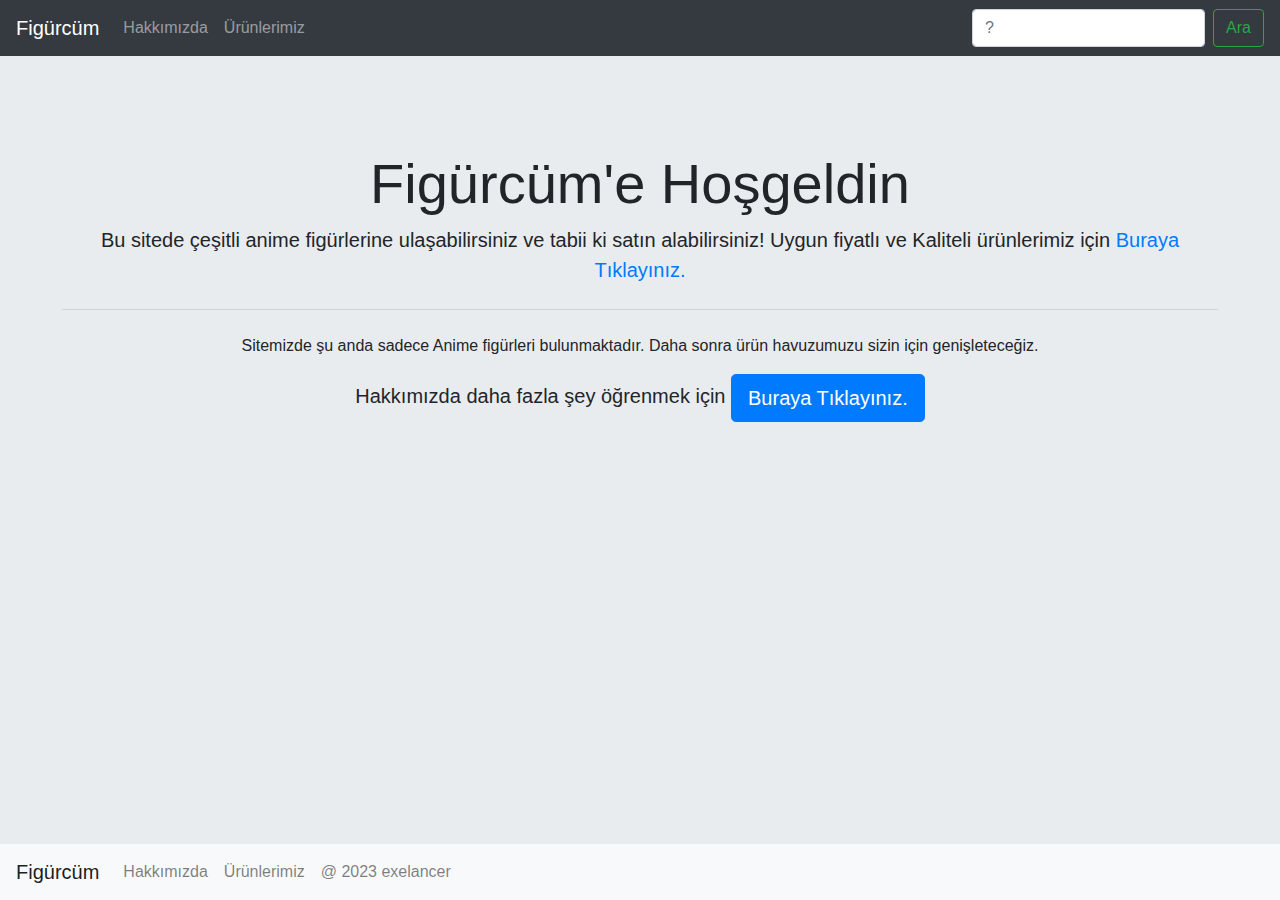
<file: index.html>
<!DOCTYPE html>
<html lang="en">
<head>
    <meta charset="UTF-8">
    <meta name="viewport" content="width=device-width, initial-scale=1.0">
    <title>Figürcüm</title>
    <link rel="stylesheet" href="https://cdn.jsdelivr.net/npm/bootstrap@4.0.0/dist/css/bootstrap.min.css" integrity="sha384-Gn5384xqQ1aoWXA+058RXPxPg6fy4IWvTNh0E263XmFcJlSAwiGgFAW/dAiS6JXm" crossorigin="anonymous">
    <link rel="stylesheet" href="style.css">
</head>
<body>
<!-- Header Start -->
 <header>
    <nav class="navbar navbar-expand-lg navbar-dark bg-dark">
        <a class="navbar-brand" href="index.html">Figürcüm</a>
        <div class="collapse navbar-collapse" id="navbarSupportedContent">
          <ul class="navbar-nav mr-auto">
            <li class="nav-item">
              <a class="nav-link" href="hakkimizda.html">Hakkımızda</a>
            </li>
            <li class="nav-item">
                <a class="nav-link" href="urunlerimiz.html">Ürünlerimiz</a>
            </li>
          </ul>
          <form class="form-inline my-2 my-lg-0">
            <input class="form-control mr-sm-2" type="search" placeholder="?" aria-label="Search">
            <button class="btn btn-outline-success my-2 my-sm-0" type="submit">Ara</button>
          </form>
        </div>
      </nav>
 </header>
 <!-- Header End -->
    <div class="content">
        <!-- Sayfa Icerigi -->
     <center>
       <div class="jumbotron">
         <h1 class="display-4">Figürcüm'e Hoşgeldin</h1>
         <p class="lead">Bu sitede çeşitli anime figürlerine ulaşabilirsiniz ve tabii ki satın alabilirsiniz! Uygun fiyatlı ve Kaliteli ürünlerimiz için <a href="urunlerimiz.html">Buraya Tıklayınız.</a></p>
         <hr class="my-4">
         <p>Sitemizde şu anda sadece Anime figürleri bulunmaktadır. Daha sonra ürün havuzumuzu sizin için genişleteceğiz.</p>
         <p class="lead">
          Hakkımızda daha fazla şey öğrenmek için <a class="btn btn-primary btn-lg" href="hakkimizda.html" role="button">Buraya Tıklayınız.</a>
         </p>
       </div>
     </center>
        <!-- Sayfa Icerigi Sonu -->
    </div>
    <footer>
      <nav class="navbar navbar-expand fixed-bottom navbar-light bg-light">
        <a class="navbar-brand" href="index.html">Figürcüm</a>
        <div class="collapse navbar-collapse" id="navbarSupportedContent">
          <ul class="navbar-nav mr-auto">
            <li class="nav-item">
              <a class="nav-link" href="hakkimizda.html">Hakkımızda</a>
            </li>
            <li class="nav-item">
                <a class="nav-link" href="urunlerimiz.html">Ürünlerimiz</a>
            </li>
            <li class="nav-item nav-link">
              @ 2023 exelancer
          </li>
          </ul>
        </div>
      </nav>
     </footer>
</body>
</html>
</file>
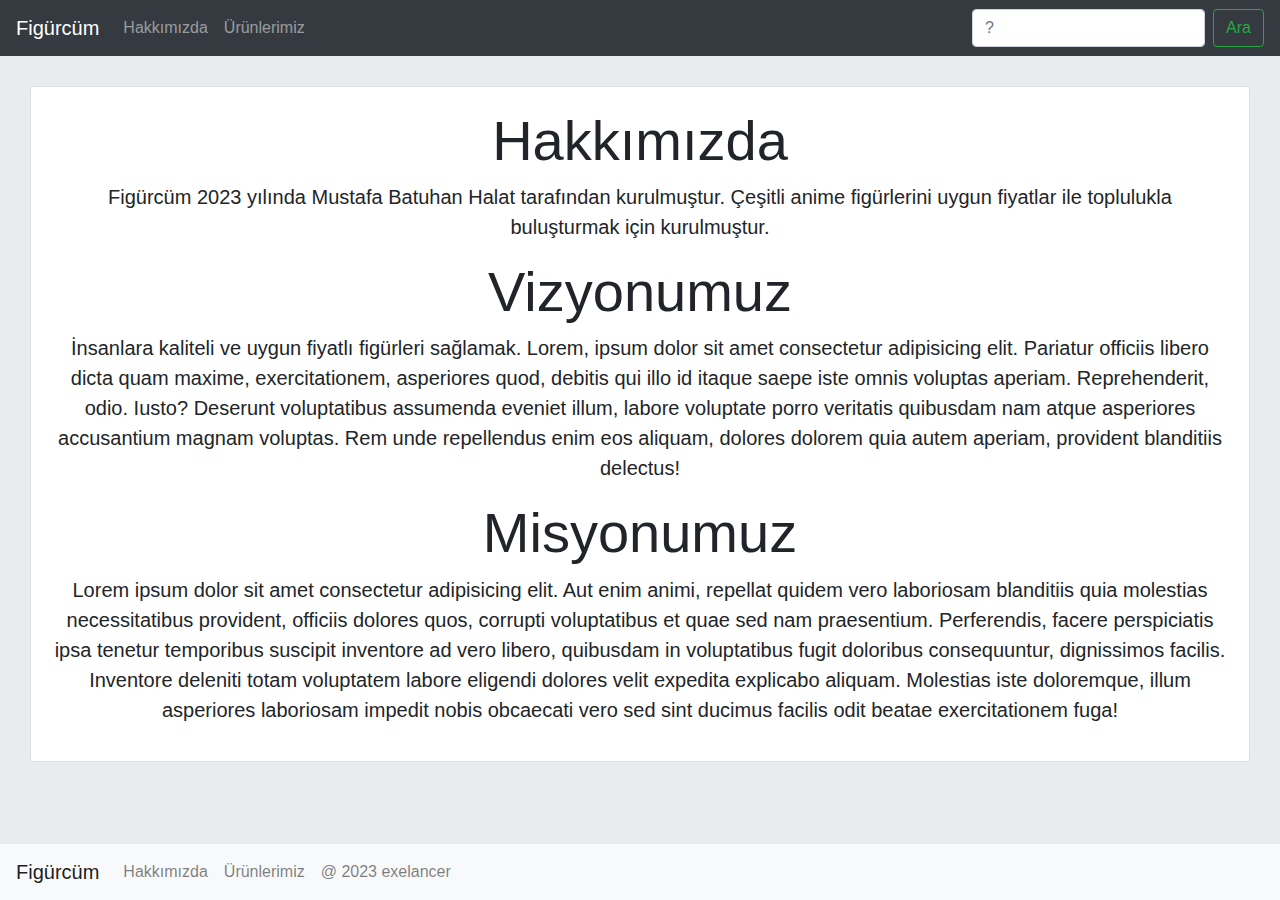
<file: hakkimizda.html>
<!DOCTYPE html>
<html lang="en">
<head>
    <meta charset="UTF-8">
    <meta name="viewport" content="width=device-width, initial-scale=1.0">
    <title>Figürcüm</title>
    <link rel="stylesheet" href="https://cdn.jsdelivr.net/npm/bootstrap@4.0.0/dist/css/bootstrap.min.css" integrity="sha384-Gn5384xqQ1aoWXA+058RXPxPg6fy4IWvTNh0E263XmFcJlSAwiGgFAW/dAiS6JXm" crossorigin="anonymous">
    <link rel="stylesheet" href="style.css">
</head>
<body>
<!-- Header Start -->
 <header>
    <nav class="navbar navbar-expand-lg navbar-dark bg-dark">
        <a class="navbar-brand" href="index.html">Figürcüm</a>
        <div class="collapse navbar-collapse" id="navbarSupportedContent">
          <ul class="navbar-nav mr-auto">
            <li class="nav-item">
              <a class="nav-link" href="hakkimizda.html">Hakkımızda</a>
            </li>
            <li class="nav-item">
                <a class="nav-link" href="urunlerimiz.html">Ürünlerimiz</a>
            </li>
          </ul>
          <form class="form-inline my-2 my-lg-0">
            <input class="form-control mr-sm-2" type="search" placeholder="?" aria-label="Search">
            <button class="btn btn-outline-success my-2 my-sm-0" type="submit">Ara</button>
          </form>
        </div>
      </nav>
 </header>
 <!-- Header End -->
    <div class="content">
        <!-- Sayfa Icerigi -->
     <center>
        <div class="card">
            <div class="card-body">
              <h1 class="display-4">Hakkımızda</h1>
              <p class="lead">Figürcüm 2023 yılında Mustafa Batuhan Halat tarafından kurulmuştur. Çeşitli anime figürlerini uygun fiyatlar ile toplulukla buluşturmak için kurulmuştur.</p>
              <h1 class="display-4">Vizyonumuz</h1>
              <p class="lead">İnsanlara kaliteli ve uygun fiyatlı figürleri sağlamak. Lorem, ipsum dolor sit amet consectetur adipisicing elit. Pariatur officiis libero dicta quam maxime, exercitationem, asperiores quod, debitis qui illo id itaque saepe iste omnis voluptas aperiam. Reprehenderit, odio. Iusto?
                Deserunt voluptatibus assumenda eveniet illum, labore voluptate porro veritatis quibusdam nam atque asperiores accusantium magnam voluptas. Rem unde repellendus enim eos aliquam, dolores dolorem quia autem aperiam, provident blanditiis delectus!</p>
              <h1 class="display-4">Misyonumuz</h1>
              <p class="lead">Lorem ipsum dolor sit amet consectetur adipisicing elit. Aut enim animi, repellat quidem vero laboriosam blanditiis quia molestias necessitatibus provident, officiis dolores quos, corrupti voluptatibus et quae sed nam praesentium.
                Perferendis, facere perspiciatis ipsa tenetur temporibus suscipit inventore ad vero libero, quibusdam in voluptatibus fugit doloribus consequuntur, dignissimos facilis. Inventore deleniti totam voluptatem labore eligendi dolores velit expedita explicabo aliquam.
                Molestias iste doloremque, illum asperiores laboriosam impedit nobis obcaecati vero sed sint ducimus facilis odit beatae exercitationem fuga!</p>
            </div>
          </div>
     </center>
        <!-- Sayfa Icerigi Sonu -->
    </div>
    <footer>
        <nav class="navbar navbar-expand fixed-bottom navbar-light bg-light">
          <a class="navbar-brand" href="index.html">Figürcüm</a>
          <div class="collapse navbar-collapse" id="navbarSupportedContent">
            <ul class="navbar-nav mr-auto">
              <li class="nav-item">
                <a class="nav-link" href="hakkimizda.html">Hakkımızda</a>
              </li>
              <li class="nav-item">
                  <a class="nav-link" href="urunlerimiz.html">Ürünlerimiz</a>
              </li>
              <li class="nav-item nav-link">
                @ 2023 exelancer
            </li>
            </ul>
          </div>
        </nav>
       </footer>
</body>
</html>
</file>
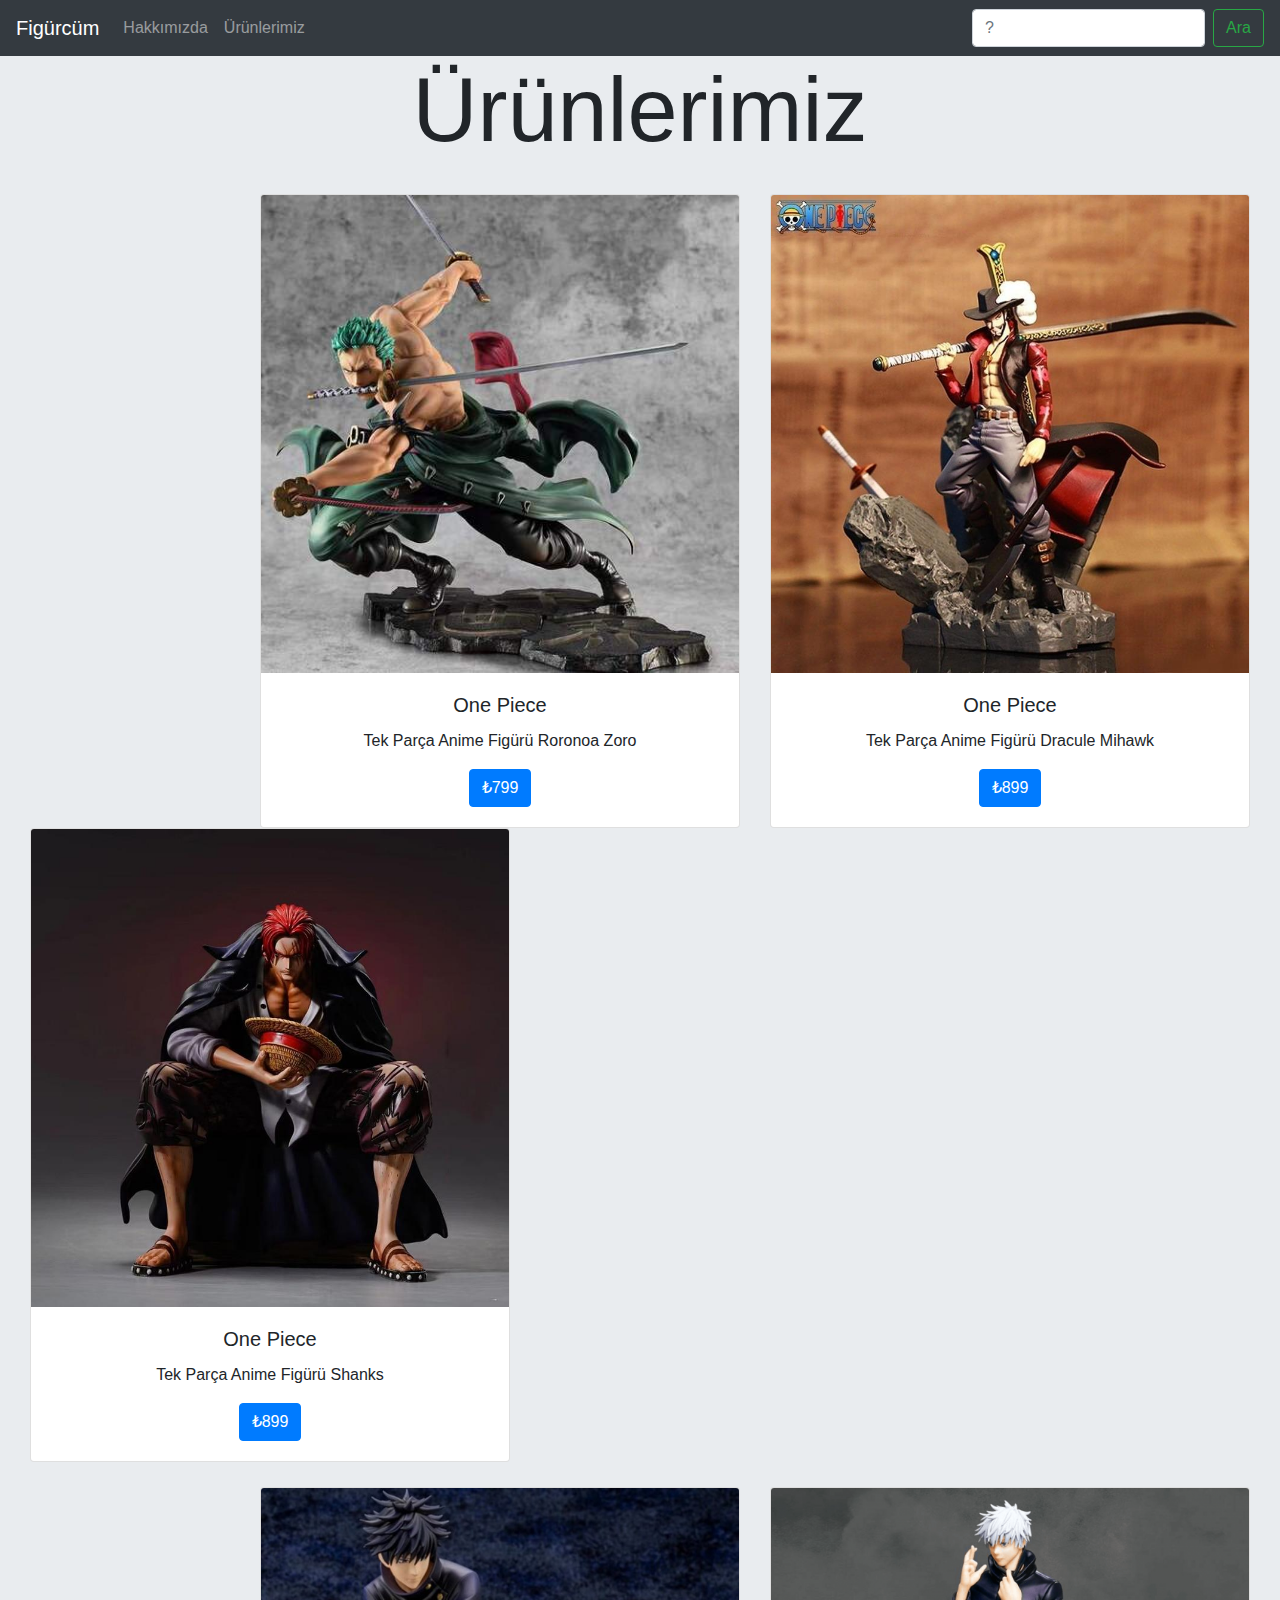
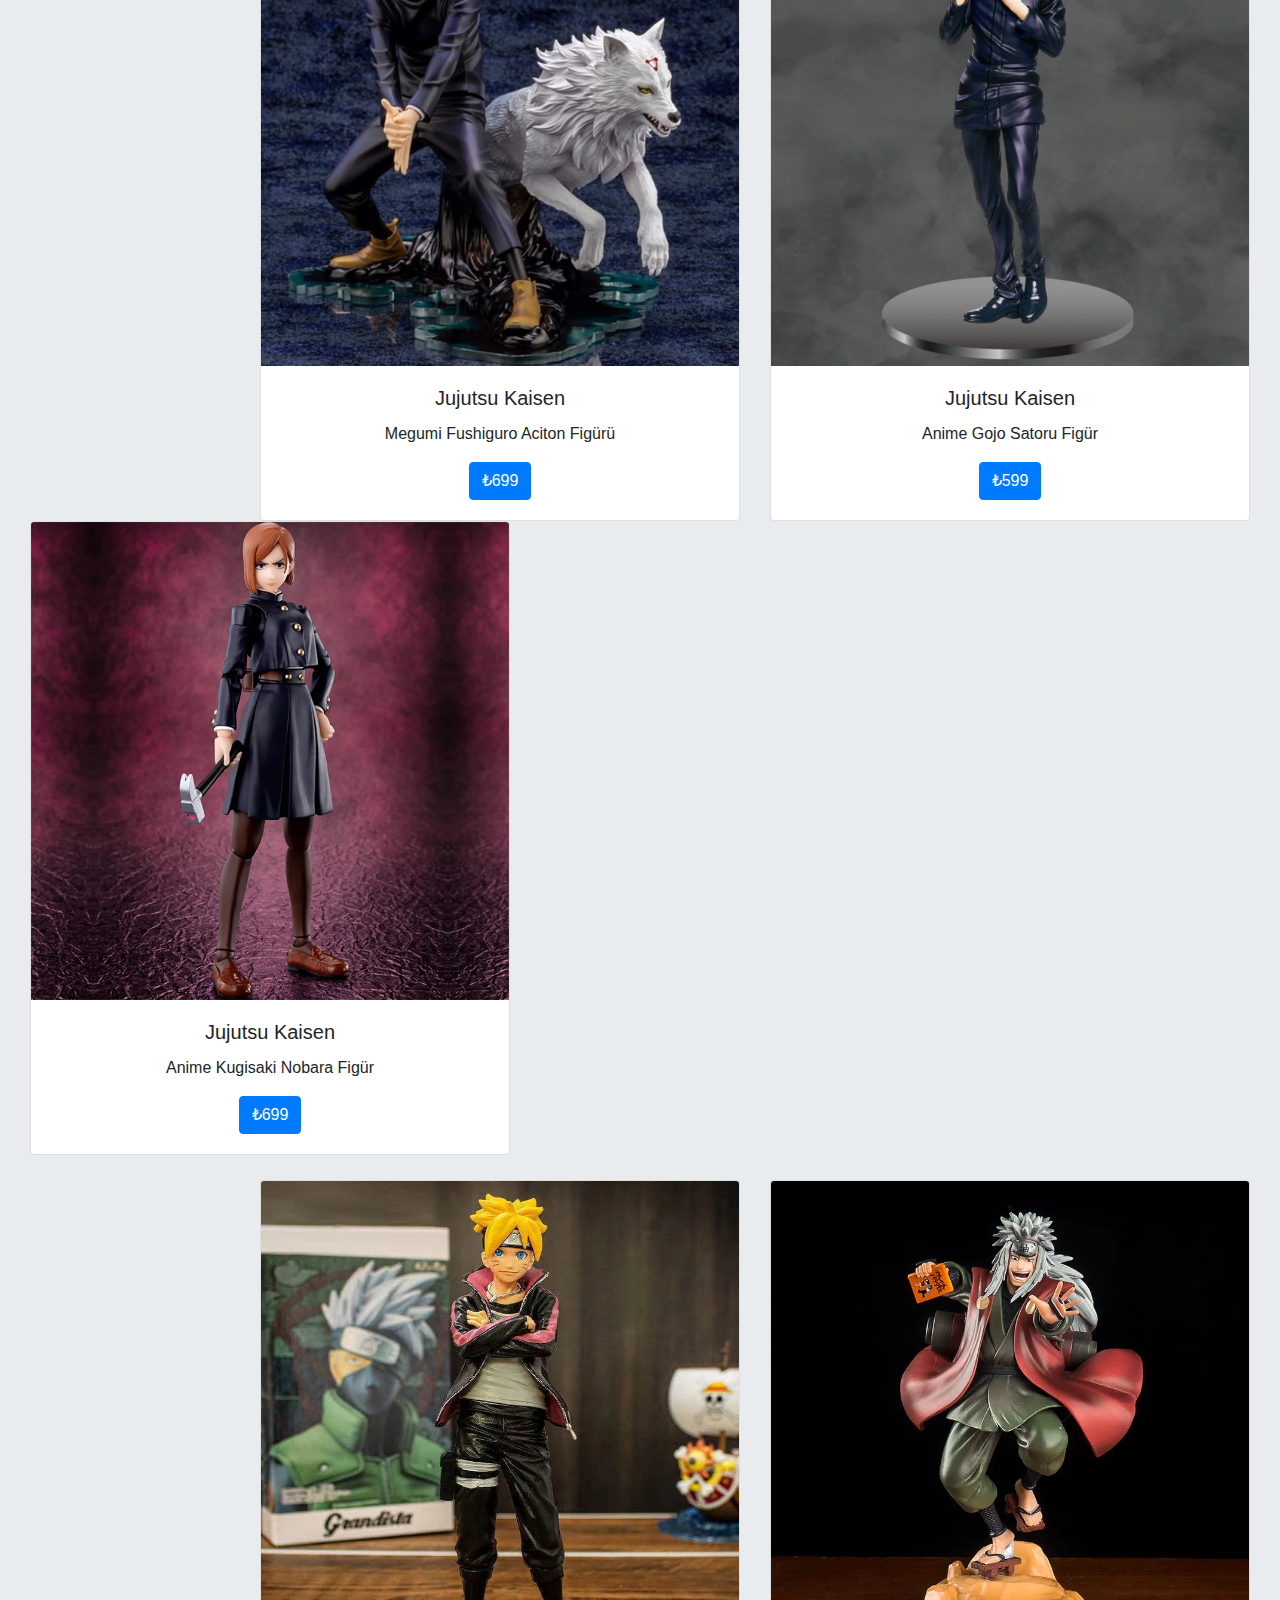
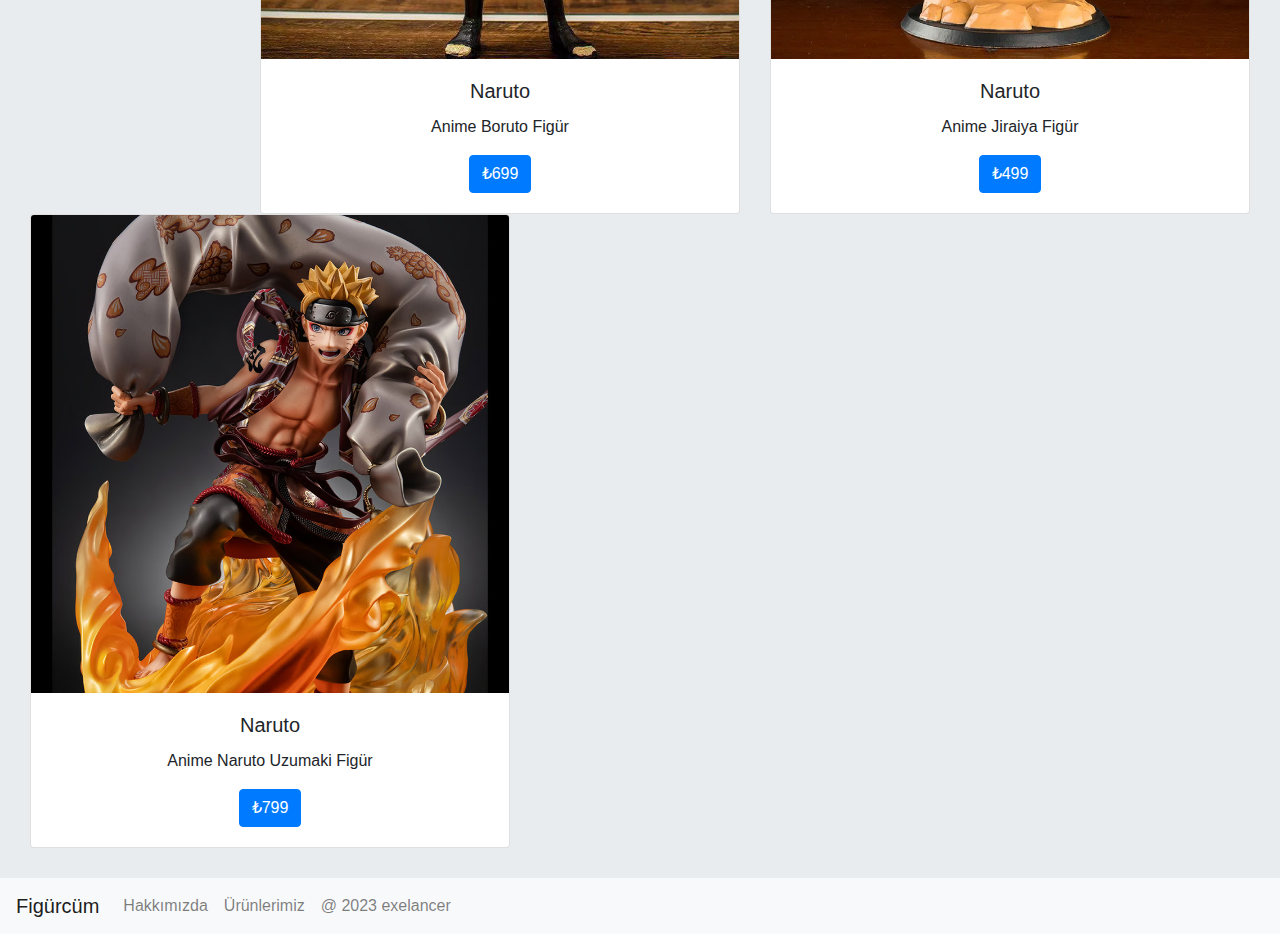
<file: urunlerimiz.html>
<!DOCTYPE html>
<html lang="en">
<head>
    <meta charset="UTF-8">
    <meta name="viewport" content="width=device-width, initial-scale=1.0">
    <title>Figürcüm</title>
    <link rel="stylesheet" href="https://cdn.jsdelivr.net/npm/bootstrap@4.0.0/dist/css/bootstrap.min.css" integrity="sha384-Gn5384xqQ1aoWXA+058RXPxPg6fy4IWvTNh0E263XmFcJlSAwiGgFAW/dAiS6JXm" crossorigin="anonymous">
    <link rel="stylesheet" href="style.css">
</head>
<body>
<!-- Header Start -->
 <header>
    <nav class="navbar navbar-expand navbar-dark bg-dark">
        <a class="navbar-brand" href="index.html">Figürcüm</a>
        <div class="collapse navbar-collapse" id="navbarSupportedContent">
          <ul class="navbar-nav mr-auto">
            <li class="nav-item">
              <a class="nav-link" href="hakkimizda.html">Hakkımızda</a>
            </li>
            <li class="nav-item">
                <a class="nav-link" href="urunlerimiz.html">Ürünlerimiz</a>
            </li>
          </ul>
          <form class="form-inline my-2 my-lg-0">
            <input class="form-control mr-sm-2" type="search" placeholder="?" aria-label="Search">
            <button class="btn btn-outline-success my-2 my-sm-0" type="submit">Ara</button>
          </form>
        </div>
      </nav>
      <center>
          <h1 class="display-4" style="font-size: 90px;">Ürünlerimiz</h1>
      </center>
 </header>
<!-- Header End -->

<!-- Sayfa Icerigi -->
  <div class="content">
    <center>
      <!-- Ilk Satir -->
      <div class="row">
        <div class="col-sm"></div>
        <div class="col-sm"></div>
        <div class="col-sm">
          <div class="card" style="width: 30rem;">
            <img class="card-img-top" src="assets/RoronoaZoro.jpeg" alt="Card image cap">
            <div class="card-body">
              <h5 class="card-title">One Piece</h5>
              <p class="card-text">Tek Parça Anime Figürü Roronoa Zoro</p>
              <a href="#" class="btn btn-primary">₺799</a>
            </div>
          </div>
        </div>
        <div class="col-sm">
          <div class="card" style="width: 30rem;">
            <img class="card-img-top" src="assets/DraculeMihawk2.jpeg" alt="Card image cap">
            <div class="card-body">
              <h5 class="card-title">One Piece</h5>
              <p class="card-text">Tek Parça Anime Figürü Dracule Mihawk</p>
              <a href="#" class="btn btn-primary">₺899</a>
            </div>
          </div>
        </div>
        <div class="col-sm">
          <div class="card" style="width: 30rem;">
            <img class="card-img-top" src="assets/Shanks.jpeg" alt="Card image cap">
            <div class="card-body">
              <h5 class="card-title">One Piece</h5>
              <p class="card-text">Tek Parça Anime Figürü Shanks</p>
              <a href="#" class="btn btn-primary">₺899</a>
            </div>
          </div>
        </div>
        <div class="col-sm"></div>
        <div class="col-sm"></div>
      </div>
      <!-- Ilk Satir Sonu -->
      <!-- Ikinci Satir -->
      <div class="row" style="margin-top: 25px;">
        <div class="col-sm"></div>
        <div class="col-sm"></div>
        <div class="col-sm">
          <div class="card" style="width: 30rem;">
            <img class="card-img-top" src="assets/JJK1.jpg" alt="Card image cap">
            <div class="card-body">
              <h5 class="card-title">Jujutsu Kaisen</h5>
              <p class="card-text">Megumi Fushiguro Aciton Figürü</p>
              <a href="#" class="btn btn-primary">₺699</a>
            </div>
          </div>
        </div>
        <div class="col-sm">
          <div class="card" style="width: 30rem;">
            <img class="card-img-top" src="assets/JJK2.png" alt="Card image cap">
            <div class="card-body">
              <h5 class="card-title">Jujutsu Kaisen</h5>
              <p class="card-text">Anime Gojo Satoru Figür</p>
              <a href="#" class="btn btn-primary">₺599</a>
            </div>
          </div>
        </div>
        <div class="col-sm">
          <div class="card" style="width: 30rem;">
            <img class="card-img-top" src="assets/JJK3.jpg" alt="Card image cap">
            <div class="card-body">
              <h5 class="card-title">Jujutsu Kaisen</h5>
              <p class="card-text">Anime Kugisaki Nobara Figür</p>
              <a href="#" class="btn btn-primary">₺699</a>
            </div>
          </div>
        </div>
        <div class="col-sm"></div>
        <div class="col-sm"></div>
      </div>
      <!-- Ikinci Satir Sonu -->
      <!-- Ucuncu Satir -->
      <div class="row" style="margin-top: 25px;">
        <div class="col-sm"></div>
        <div class="col-sm"></div>
        <div class="col-sm">
          <div class="card" style="width: 30rem;">
            <img class="card-img-top" src="assets/Naruto1.jpg" alt="Card image cap">
            <div class="card-body">
              <h5 class="card-title">Naruto</h5>
              <p class="card-text">Anime Boruto Figür</p>
              <a href="#" class="btn btn-primary">₺699</a>
            </div>
          </div>
        </div>
        <div class="col-sm">
          <div class="card" style="width: 30rem;">
            <img class="card-img-top" src="assets/Naruto2.jpeg" alt="Card image cap">
            <div class="card-body">
              <h5 class="card-title">Naruto</h5>
              <p class="card-text">Anime Jiraiya Figür</p>
              <a href="#" class="btn btn-primary">₺499</a>
            </div>
          </div>
        </div>
        <div class="col-sm">
          <div class="card" style="width: 30rem;">
            <img class="card-img-top" src="assets/Naruto3.jpeg" alt="Card image cap">
            <div class="card-body">
              <h5 class="card-title">Naruto</h5>
              <p class="card-text">Anime Naruto Uzumaki Figür</p>
              <a href="#" class="btn btn-primary">₺799</a>
            </div>
          </div>
        </div>
        <div class="col-sm"></div>
        <div class="col-sm"></div>
      </div>
      <!-- Ucuncu Satir Sonu -->
    </center>
  </div>
<!-- Sayfa Icerigi Sonu -->
 <footer>
  <nav class="navbar navbar-expand bottom navbar-light bg-light">
    <a class="navbar-brand" href="index.html">Figürcüm</a>
    <div class="collapse navbar-collapse" id="navbarSupportedContent">
      <ul class="navbar-nav mr-auto">
        <li class="nav-item">
          <a class="nav-link" href="hakkimizda.html">Hakkımızda</a>
        </li>
        <li class="nav-item">
            <a class="nav-link" href="urunlerimiz.html">Ürünlerimiz</a>
        </li>
        <li class="nav-item nav-link">
          @ 2023 exelancer
      </li>
      </ul>
    </div>
  </nav>
 </footer>
</body>
</html>
</file>
<file: style.css>
body {
    background-color: #E9ECEF;
}

.content {
    margin: 30px;
}
</file>
